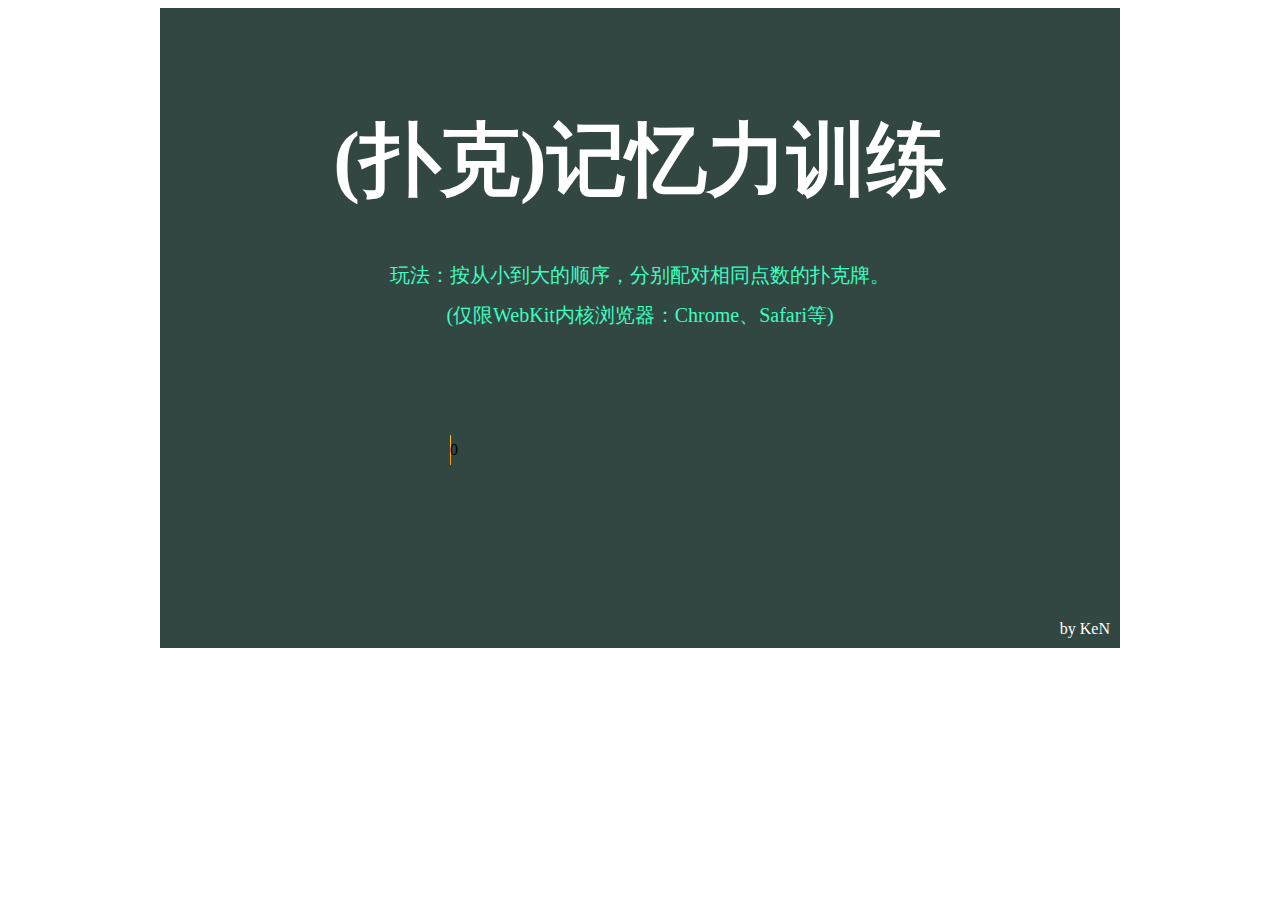
<file: index.html>
<!DOCTYPE HTML>
<html manifest="global.manifest">
<head>
<meta charset="utf-8">
<title>Memory Training</title>
<link href="css/css.css" rel="stylesheet" type="text/css">
<script type="text/javascript">
function start(difficulty){
	 window.location.href = difficulty+".html";
}
function init(){
	//var process = 0;
	applicationCache.addEventListener("progress", function() {
		var element = document.getElementById("index_progress");
		element.innerHTML =  parseInt(element.innerHTML) + 7;
		var bar_width = element.style.width ;
		//alert(element.style.width);
		bar_width = parseInt(bar_width) + 29;
		bar_width = bar_width + "px";
		//alert(bar_width);
		element.style.width = bar_width;
    }, true);
	 applicationCache.addEventListener("cached", function() {
        document.getElementById("index_progress").style.display = "none";
        document.getElementById("index_button").style.display = "block";
    }, true);
	 applicationCache.addEventListener("noupdate", function() {
        document.getElementById("index_progress").style.display = "none";
        document.getElementById("index_button").style.display = "block";
    }, true);
	applicationCache.addEventListener("error", function() {
		document.getElementById("index_progress").style.display = "none";
        document.getElementById("index_button").style.display = "block";
    }, true);
}
</script>
</head>

<body onload="init()">
<section id="main">
<section id="index_logo">(扑克)记忆力训练</section>
<section id="index_readme">
	玩法：按从小到大的顺序，分别配对相同点数的扑克牌。<br>
	(仅限WebKit内核浏览器：Chrome、Safari等)
	<!--难度：简单（4对）&nbsp;&nbsp;中等（8对）&nbsp;&nbsp;困难（12对）-->
</section>
<section id="index_progress" style="width:1px;">0</section>
<section id="index_button">
	<div onclick="start('easy')">容易</div>
	<div onclick="start('normal')">中等</div>
	<div onclick="start('hard')">困难</div>
</section>
<footer style="color:white;right:10px;bottom:10px;position: absolute;">by KeN</footer>
</section>
</body>
</html>
</file>
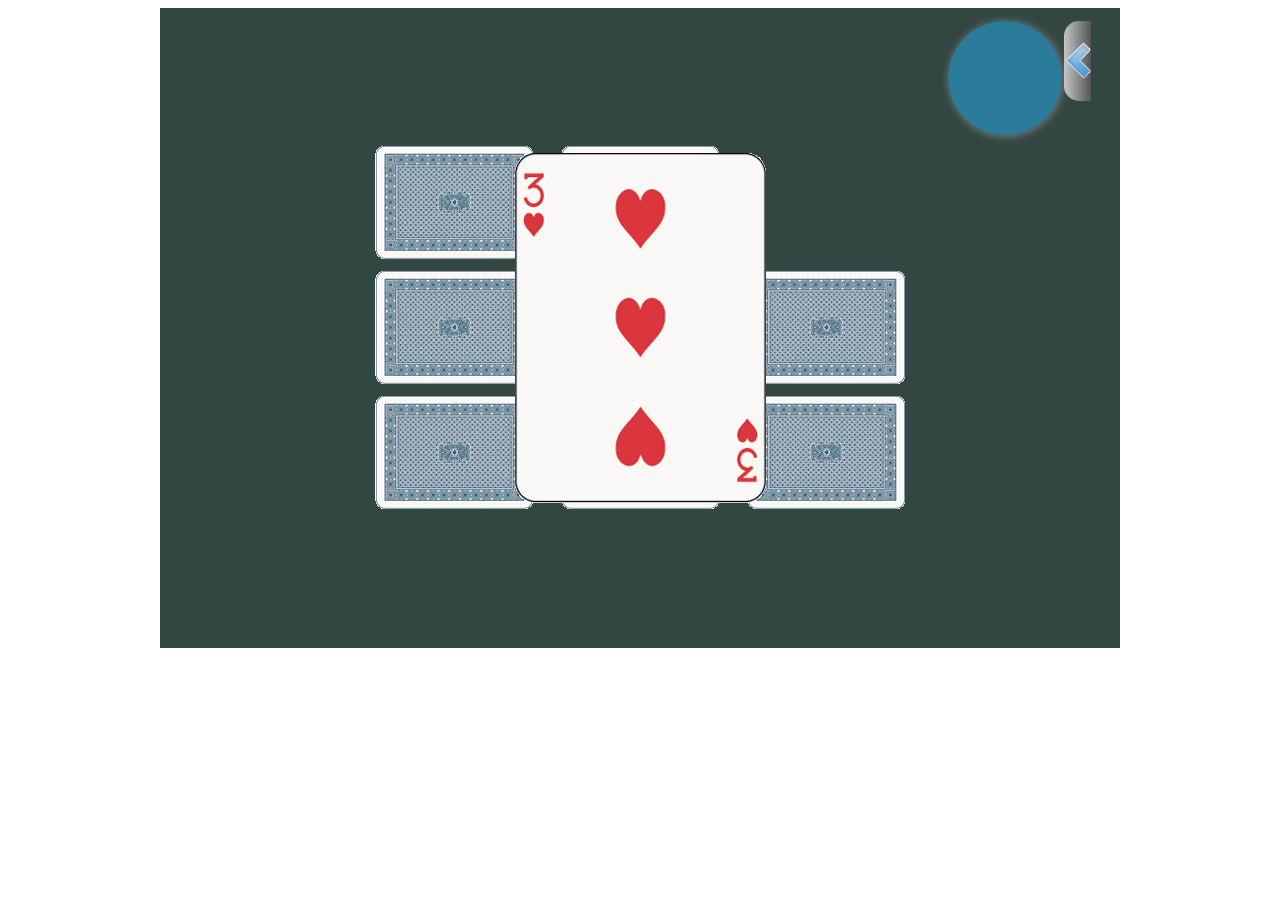
<file: easy.html>
<!DOCTYPE HTML>
<html>
<head>
<meta charset="utf-8">
<title>Memory Training</title>
<script src="js/game.js" type="text/javascript"></script>
<link href="css/css.css" rel="stylesheet" type="text/css">
</head>

<body onLoad="init('easy')">
<section id="main">
	<table width="100%" border="0" cellpadding="0" cellspacing="0" id="table_poker">
  <tr>
    <td><div id="poker_99"></div></td>
    <td><div id="poker_99"></div></td>
    <td><div id="poker_99"></div></td>
    <td><div id="poker_99"></div></td>
    <td><div id="poker_24" style="position: relative;"><canvas id="clock" width="114px" height="114px"></canvas><div id="sidemenu"><div id="side_left" onclick="sideMenu()"></div><div id="side_refresh" onclick="restart()"></div><div id="side_exit"  onclick="exit()"></div><div id="side_music"></div><div id="side_right" onclick="hideMenu()"></div></div></div></td>
  </tr>
  <tr>
    <td><div id="poker_99"></div></td>
    <td><div id="poker_2"></div></td>
    <td><div id="poker_5"></div></td>
    <td><div id="poker_99"></div></td>
    <td><div id="poker_99"></div></td>
  </tr>
  <tr>
    <td><div id="poker_99"></div></td>
    <td><div id="poker_1"></div></td>
    <td><div id="poker_4"></div></td>
    <td><div id="poker_7"></div></td>
    <td><div id="poker_99"></div></td>
  </tr>
  <tr>
    <td><div id="poker_99"></div></td>
    <td><div id="poker_0"></div></td>
    <td><div id="poker_3"></div></td>
    <td><div id="poker_6"></div></td>
    <td><div id="poker_99"></div></td>
  </tr>
  <tr>
    <td><div id="poker_99"></div></td>
    <td><div id="poker_99"></div></td>
    <td><div id="poker_99"></div></td>
    <td><div id="poker_99"></div></td>
    <td><div id="poker_99"></div></td>
  </tr>
</table>
<section id="middle">
<div id="readyDIV">
	<div id="ready_4"></div>
	<div id="ready_3"></div>
	<div id="ready_2"></div>
	<div id="ready_1"></div>
</div>
<div id="gameover">
		<div id="over_title">游戏结束</div>
		<div id="over_diff"></div>
		<div id="over_time"></div>
		<div id="over_button">
			<section id="side_refresh" onclick="restart()"></section><section id="side_exit"  onclick="exit()"></section>
		</div>
	</div>
</section>
<audio id="sound1" src="./images/poker.mp3" preload="auto"></audio>
</section>
</body>
</html>
</file>
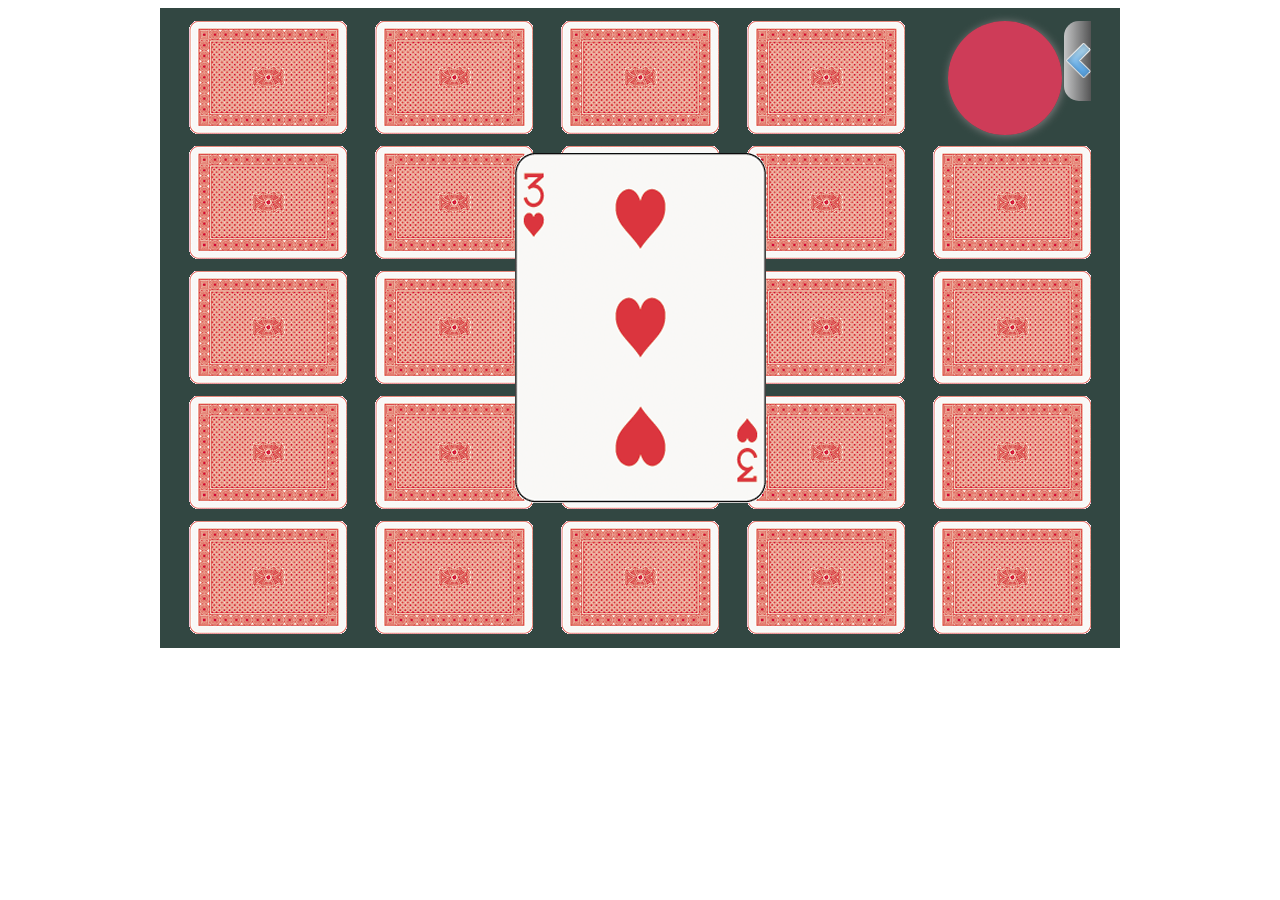
<file: hard.html>
<!DOCTYPE HTML>
<html>
<head>
<meta charset="utf-8">
<title>Memory Training</title>
<script src="js/game.js" type="text/javascript"></script>
<link href="css/css.css" rel="stylesheet" type="text/css">
</head>

<body onLoad="init('hard')">
<section id="main">
	<table width="100%" border="0" cellpadding="0" cellspacing="0" id="table_poker">
  <tr>
    <td><div id="poker_4"></div></td>
    <td><div id="poker_9"></div></td>
    <td><div id="poker_14"></div></td>
    <td><div id="poker_19"></div></td>
    <td><div id="poker_24" style="position: relative;"><canvas id="clock" width="114px" height="114px"></canvas><div id="sidemenu"><div id="side_left" onclick="sideMenu()"></div><div id="side_refresh" onclick="restart()"></div><div id="side_exit" onclick="exit()"></div><div id="side_music" onclick="musicSwitch()"></div><div id="side_right" onclick="hideMenu()"></div></div></div></td>
  </tr>
  <tr>
    <td><div id="poker_3"></div></td>
    <td><div id="poker_8"></div></td>
    <td><div id="poker_13"></div></td>
    <td><div id="poker_18"></div></td>
    <td><div id="poker_23"></div></td>
  </tr>
  <tr>
    <td><div id="poker_2"></div></td>
    <td><div id="poker_7"></div></td>
    <td><div id="poker_12"></div></td>
    <td><div id="poker_17"></div></td>
    <td><div id="poker_22"></div></td>
  </tr>
  <tr>
    <td><div id="poker_1"></div></td>
    <td><div id="poker_6"></div></td>
    <td><div id="poker_11"></div></td>
    <td><div id="poker_16"></div></td>
    <td><div id="poker_21"></div></td>
  </tr>
  <tr>
    <td><div id="poker_0"></div></td>
    <td><div id="poker_5"></div></td>
    <td><div id="poker_10"></div></td>
    <td><div id="poker_15"></div></td>
    <td><div id="poker_20"></div></td>
  </tr>
</table>
<section id="middle">
<div id="readyDIV">
	<div id="ready_4"></div>
	<div id="ready_3"></div>
	<div id="ready_2"></div>
	<div id="ready_1"></div>
</div>
<div id="gameover">
		<div id="over_title">游戏结束</div>
		<div id="over_diff"></div>
		<div id="over_time"></div>
		<div id="over_button">
			<section id="side_refresh" onclick="restart()"></section><section id="side_exit"  onclick="exit()"></section>
			<!--<div id="over_again"></div><div id="over_menu"></div>-->
		</div>
	</div>
</section>
<audio id="sound1" src="./images/poker.mp3" preload="auto"></audio>

  
</section>
</body>
</html>
</file>
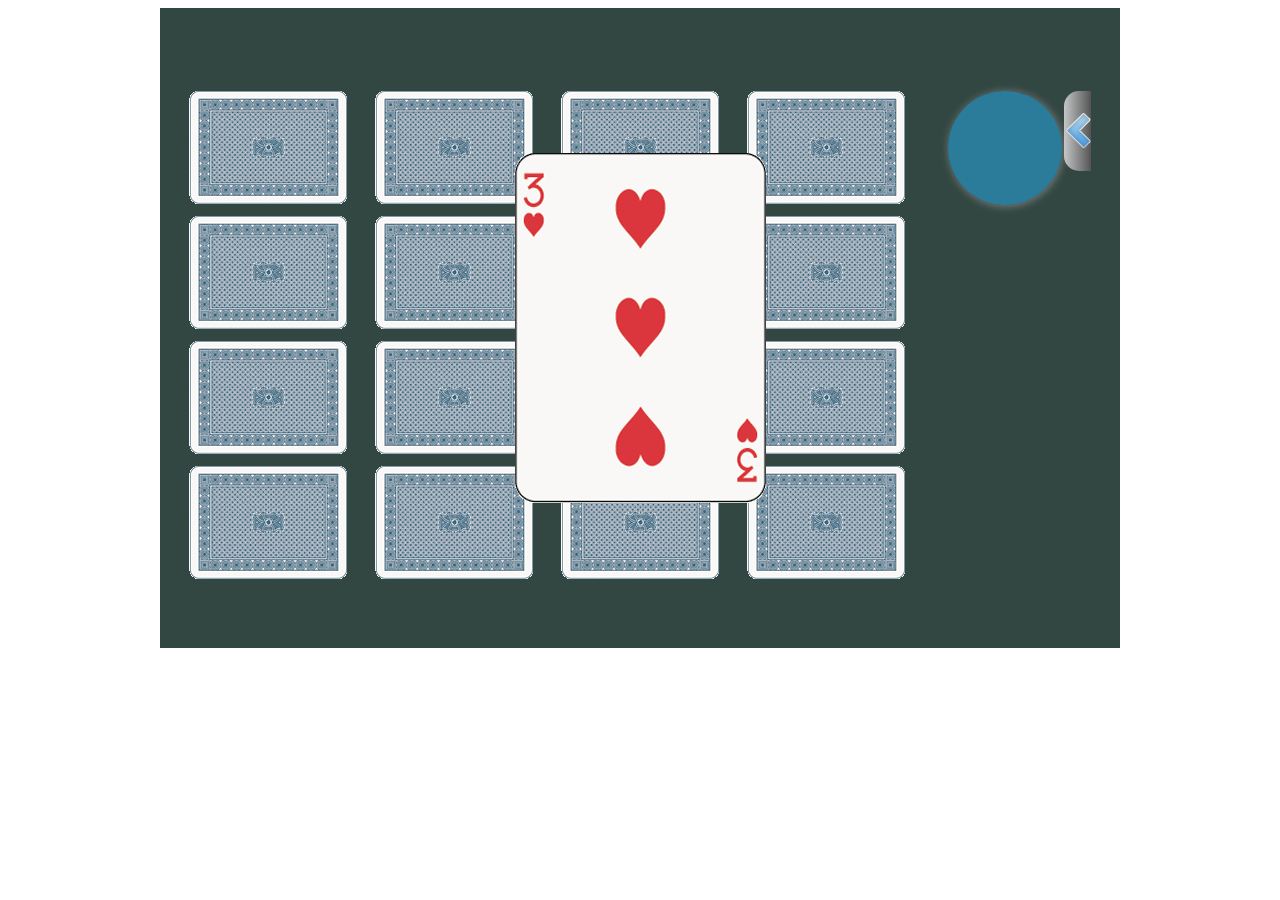
<file: normal.html>
<!DOCTYPE HTML>
<html>
<head>
<meta charset="utf-8">
<title>Memory Training</title>
<script src="js/game.js" type="text/javascript"></script>
<link href="css/css.css" rel="stylesheet" type="text/css">
</head>

<body onLoad="init('normal')">
<section id="main">
	<table width="100%" border="0" cellpadding="0" cellspacing="0" id="table_poker" style="margin-top: 70px;">
  <tr>
    <td><div id="poker_15"></div></td>
    <td><div id="poker_11"></div></td>
    <td><div id="poker_7"></div></td>
    <td><div id="poker_3"></div></td>
    <td><div id="poker_24" style="position: relative;"><canvas id="clock" width="114px" height="114px"></canvas><div id="sidemenu"><div id="side_left" onclick="sideMenu()"></div><div id="side_refresh" onclick="restart()"></div><div id="side_exit"  onclick="exit()"></div><div id="side_music" onclick="musicSwitch()" ></div><div id="side_right" onclick="hideMenu()"></div></div></div></td>
  </tr>
  <tr>
    <td><div id="poker_14"></div></td>
    <td><div id="poker_10"></div></td>
    <td><div id="poker_6"></div></td>
    <td><div id="poker_2"></div></td>
    <td><div id="poker_99"></div></td>
  </tr>
  <tr>
    <td><div id="poker_13"></div></td>
    <td><div id="poker_9"></div></td>
    <td><div id="poker_5"></div></td>
    <td><div id="poker_1"></div></td>
    <td><div id="poker_99"></div></td>
  </tr>
  <tr>
    <td><div id="poker_12"></div></td>
    <td><div id="poker_8"></div></td>
    <td><div id="poker_4"></div></td>
    <td><div id="poker_0"></div></td>
    <td><div id="poker_99"></div></td>
  </tr>
</table>
<section id="middle">
<div id="readyDIV">
	<div id="ready_4"></div>
	<div id="ready_3"></div>
	<div id="ready_2"></div>
	<div id="ready_1"></div>
</div>
<div id="gameover">
		<div id="over_title">游戏结束</div>
		<div id="over_diff"></div>
		<div id="over_time"></div>
		<div id="over_button">
			<section id="side_refresh" onclick="restart()"></section><section id="side_exit"  onclick="exit()"></section>
			<!--<div id="over_again"></div><div id="over_menu"></div>-->
		</div>
	</div>
</section>
<audio id="sound1" src="./images/poker.mp3" preload="auto"></audio>

  
</section>
</body>
</html>
</file>
<file: css/css.css>
#main {
	-webkit-box-sizing:border-box;
	height: 640px;
	width: 960px;
	margin-right: auto;
	margin-left: auto;
	padding:7px 15px 7px 15px;
	position: relative;
	z-index:1;
	background-color: #324742;
}
[id^=index_]{
	text-align:center;
}
#index_logo{
	width:930px;
	height:90px;
	line-height:90px;
	font-size:80px;
	font-weight:bold;
	margin-top:100px;
	color:white;
}
#index_readme{
	width:930px;
	height:100px;
	margin-top:50px;
	font-size:20px;
	line-height:40px;
	color:#3cfdc0;
}
#index_progress{
	background-image: -webkit-linear-gradient(top, #fecf23, #fd9215);
	height:30px;
	line-height:30px;
	width:1px;
	margin:80px 275px 0 275px;
	box-sizing:border-box;
	-webkit-border-radius: 5px;
	-webkit-transition:width 0.2s linear; 
}
#index_button{
	width:930px;
	line-height:90px;
	margin-top:50px;
	display:none;
}
#index_button div{
	font-size:40px;
	display:inline-block;
	width:150px;
	height:70px;
	line-height:70px;
	margin:0 20px 0 20px;
	-webkit-border-radius: 20px;
	background-color:#3d81b6;
	cursor:pointer;
	-webkit-transition:background-color 0.4s ease-in-out; 
}
#index_button div:hover{
	background-color:#eaae39;
}
section#middle{
	position: absolute;
	width:600px;
	height:600px;
	top:20px;
	left:180px;
	z-index:10;
}
div#readyDIV{
	position: relative;
	width:350px;
	height:350px;
	margin:125px 0 0 125px;
}
#gameover{
	width:350px;
	height:350px;
	-webkit-border-radius: 20px;
	position: relative;
	margin:125px 0 0 125px;
	font-size:20px;
	line-height:40px;
	text-align:center;
	display:none;
	background:-webkit-gradient(linear,left top, left bottom, color-stop(0, #2B7B9A), color-stop(0.5, #3fe1e7),color-stop(1, #2B7B9A));
	-webkit-box-shadow: 8px 8px 20px gray;
}
#gameover div{
	width:350px;
}
#gameover #over_title{
	height:70px;
	font-size:50px;
	line-height:70px;
	margin-top:35px;
	font-weight: bold;
	position: absolute;
}
#gameover #over_diff{
	height:40px;
	margin-top:130px;
	position: absolute;
}
#gameover #over_time{
	height:40px;
	margin-top:180px;
	position: absolute;
}
#gameover #over_button{
	margin-top:245px;
	position: absolute;
	height:80px;
}
[id^=ready_]{
	width:251px;
	height:350px;
	position: absolute;
	top:0;
	left:50px;
	display:none;
	background-image:url(../images/321.png);
	background-repeat:no-repeat;
}
#ready_4{
	display:block;
	background-position:-754px 0px;
}
#ready_3{
	background-position:-502px 0px;
}
#ready_2{
	background-position:-251px 0px;
}
#ready_1{
	background-position:0px 0px;
}
table#table_poker tr td{
	height:125px;
	width:186px;
}
[id^=poker_]{
	margin:6px 14px 5px 14px;
	width:158px;
	height:114px;
}
canvas#clock{
	margin:0 0 0 15px;
	width:114px;
	height:114px;
	-webkit-border-radius:57px;
	-webkit-box-shadow:1px 1px 8px gray;
}
[id^=side_]{
	width:80px;
	height:70px;
	margin:5px 10px 5px 10px;
	background-image:url(../images/ico.png);
	background-repeat:no-repeat;
	display: inline-block;
	cursor: pointer;
}
#sidemenu div:hover{
	-webkit-transform:scale(0.9);
}
#over_button section:hover{
	-webkit-transform:scale(0.9);
}
div#sidemenu{
	width: 27px;
	height: 80px;
	position: absolute;
	overflow:hidden;
	right: 0;
	top: 0;
	-webkit-border-top-left-radius: 15px;
	-webkit-border-bottom-left-radius: 15px;
	opacity: 0.95;
	background:-webkit-gradient(linear,0% 0%, 100% 0%, from(#cdcdce), to(#575657));
}
div#side_left{
	width: 25px;
	margin: 5px 0 5px 2px;
}
#side_refresh{
	background-position: -27px 0;
}
#side_exit{
	background-position: -107px 0;
}
div#side_music{
	background-position: -187px 0;
}
div#side_right{
	background-position: -347px 0;
}

@-webkit-keyframes ready1 {  
    0% {  
        -webkit-transform: rotateY(0deg);
    }  
    100% {  
        -webkit-transform: rotateY(90deg);  
    }  
}  
@-webkit-keyframes ready2 {  
    0% { 
        -webkit-transform: rotateY(90deg);
    }  
    100% {
        -webkit-transform: rotateY(0deg);  
    }  
}  

@-webkit-keyframes open1 {  
    0% {  
        -webkit-transform: rotateX(0deg);
    }  
  /*  70% {  
        -webkit-transform: rotateX(0deg);  
    }  */
    100% {  
        -webkit-transform: rotateX(90deg);  
    }  
}  
@-webkit-keyframes hide1 {  
    0% {  
        -webkit-transform: rotateX(0deg);
    }  
  /*  70% {  
        -webkit-transform: rotateX(0deg);  
    }  */
    100% {  
        -webkit-transform: rotateX(90deg);  
    }  
} 
@-webkit-keyframes unflip {  
    0% {  
        -webkit-transform: rotateX(90deg);  
    }  
    100% {  
        -webkit-transform: rotateX(0deg);  
    }  
}  
@-webkit-keyframes disappear {  
    0% {  
        -webkit-transform: rotate(0deg) scale(1) ;  
    }
	13%{
		 -webkit-transform: rotate(45deg)  scale(0.87) ;  
	}
	25%{
		 -webkit-transform: rotate(90deg)  scale(0.75) ;  
	}
	37%{
		 -webkit-transform: rotate(135deg)  scale(0.62) ;  
	}
	50%{
		 -webkit-transform: rotate(180deg)  scale(0.5) ;  
	}
	63%{
		 -webkit-transform: rotate(225deg)  scale(0.38) ;  
	}
	75%{
		 -webkit-transform:  rotate(270deg)  scale(0.25) ;  
	}
	87%{
		 -webkit-transform:  rotate(315deg)  scale(0.12) ;  
	}
	94%{
		 -webkit-transform:  rotate(337deg)  scale(0.06) ;  
	}
    100% {  
        -webkit-transform:  rotate(360deg)  scale(0) ;  
    }  
}
@-webkit-keyframes sidemenu {  
    0% {  
       width:27px;
    }
    100% {
		width: 447px;
    }  
}  

@-webkit-keyframes hidemenu {  
    0% {  
       width:447px;
    }
    100% {
		width: 27px;
    }  
}  

@-webkit-keyframes gameover {  
    0% {  
        -webkit-transform: scale(0.8);
		opacity: 0;
    }
	 90% {
        -webkit-transform: scale(1.05);
		opacity: 0.9;
    }
    100% {
        -webkit-transform: scale(1);
		opacity: 1;
    }  
}
</file>
